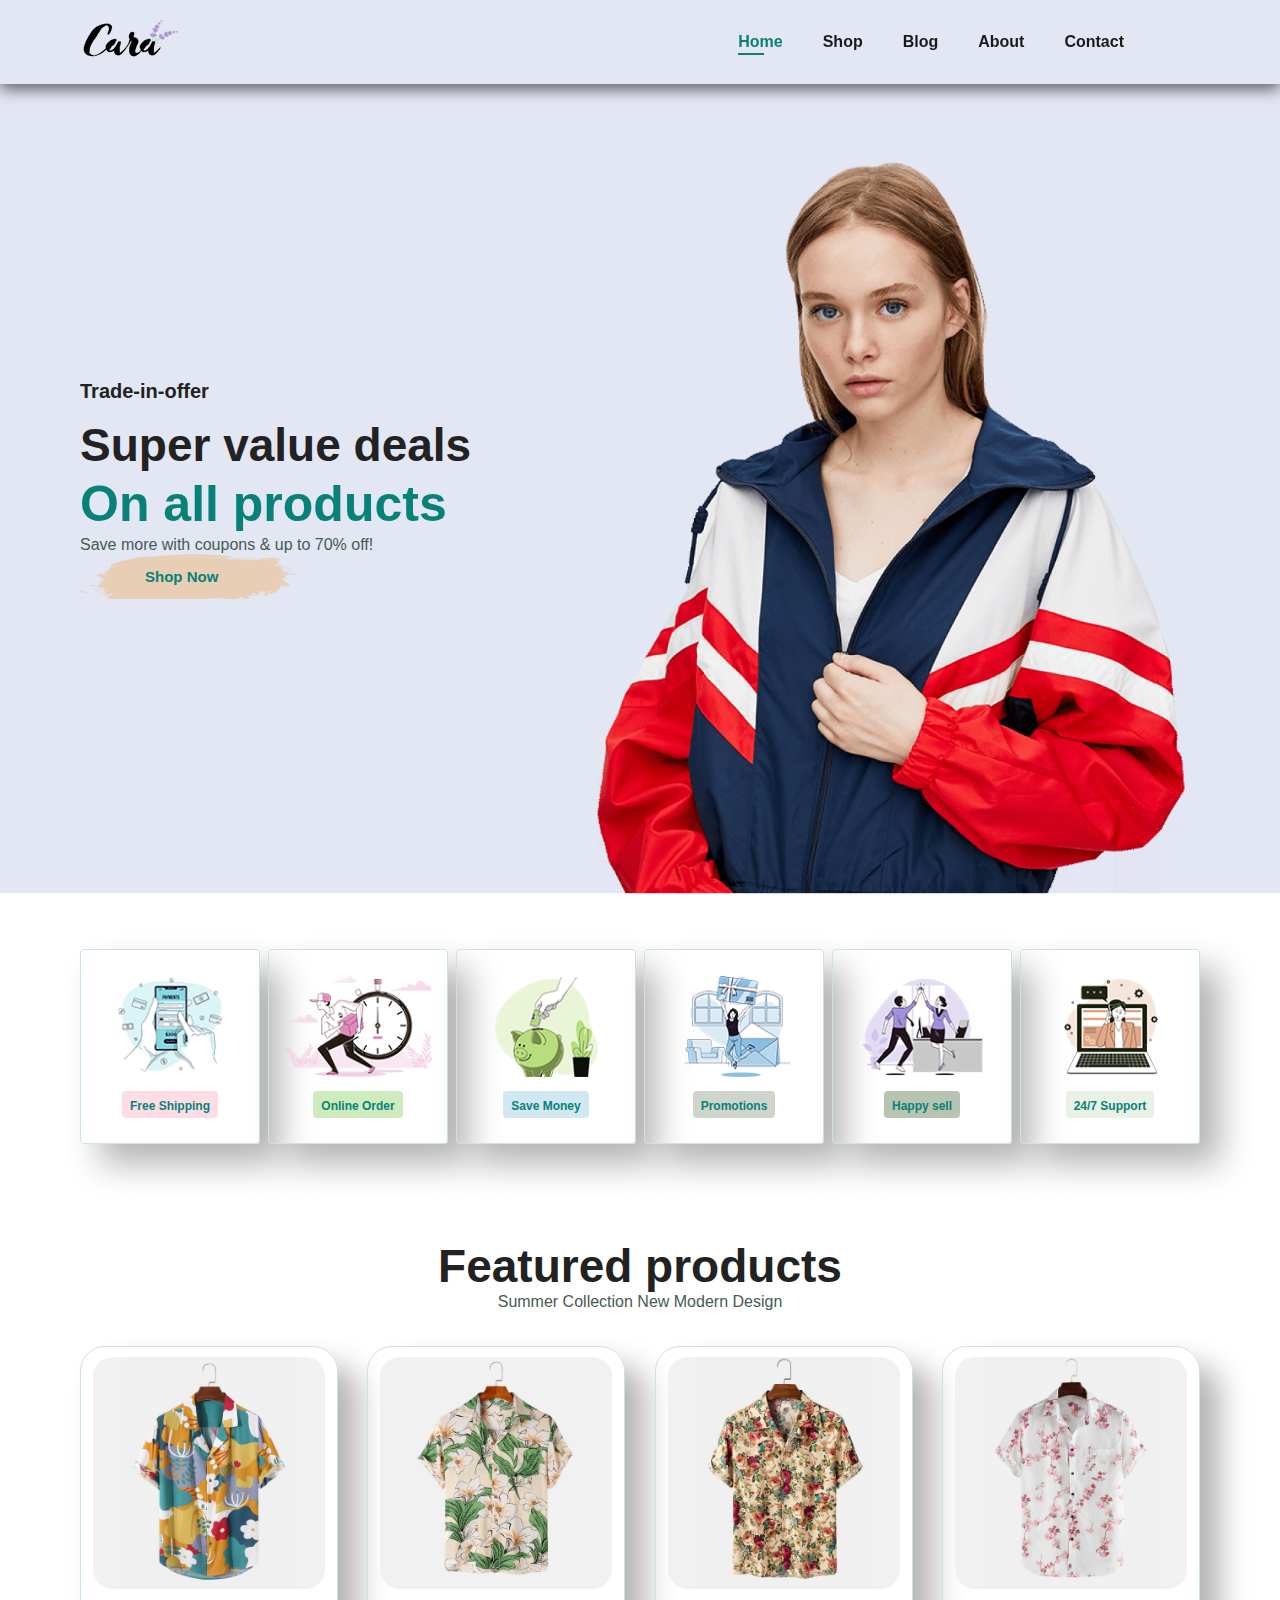
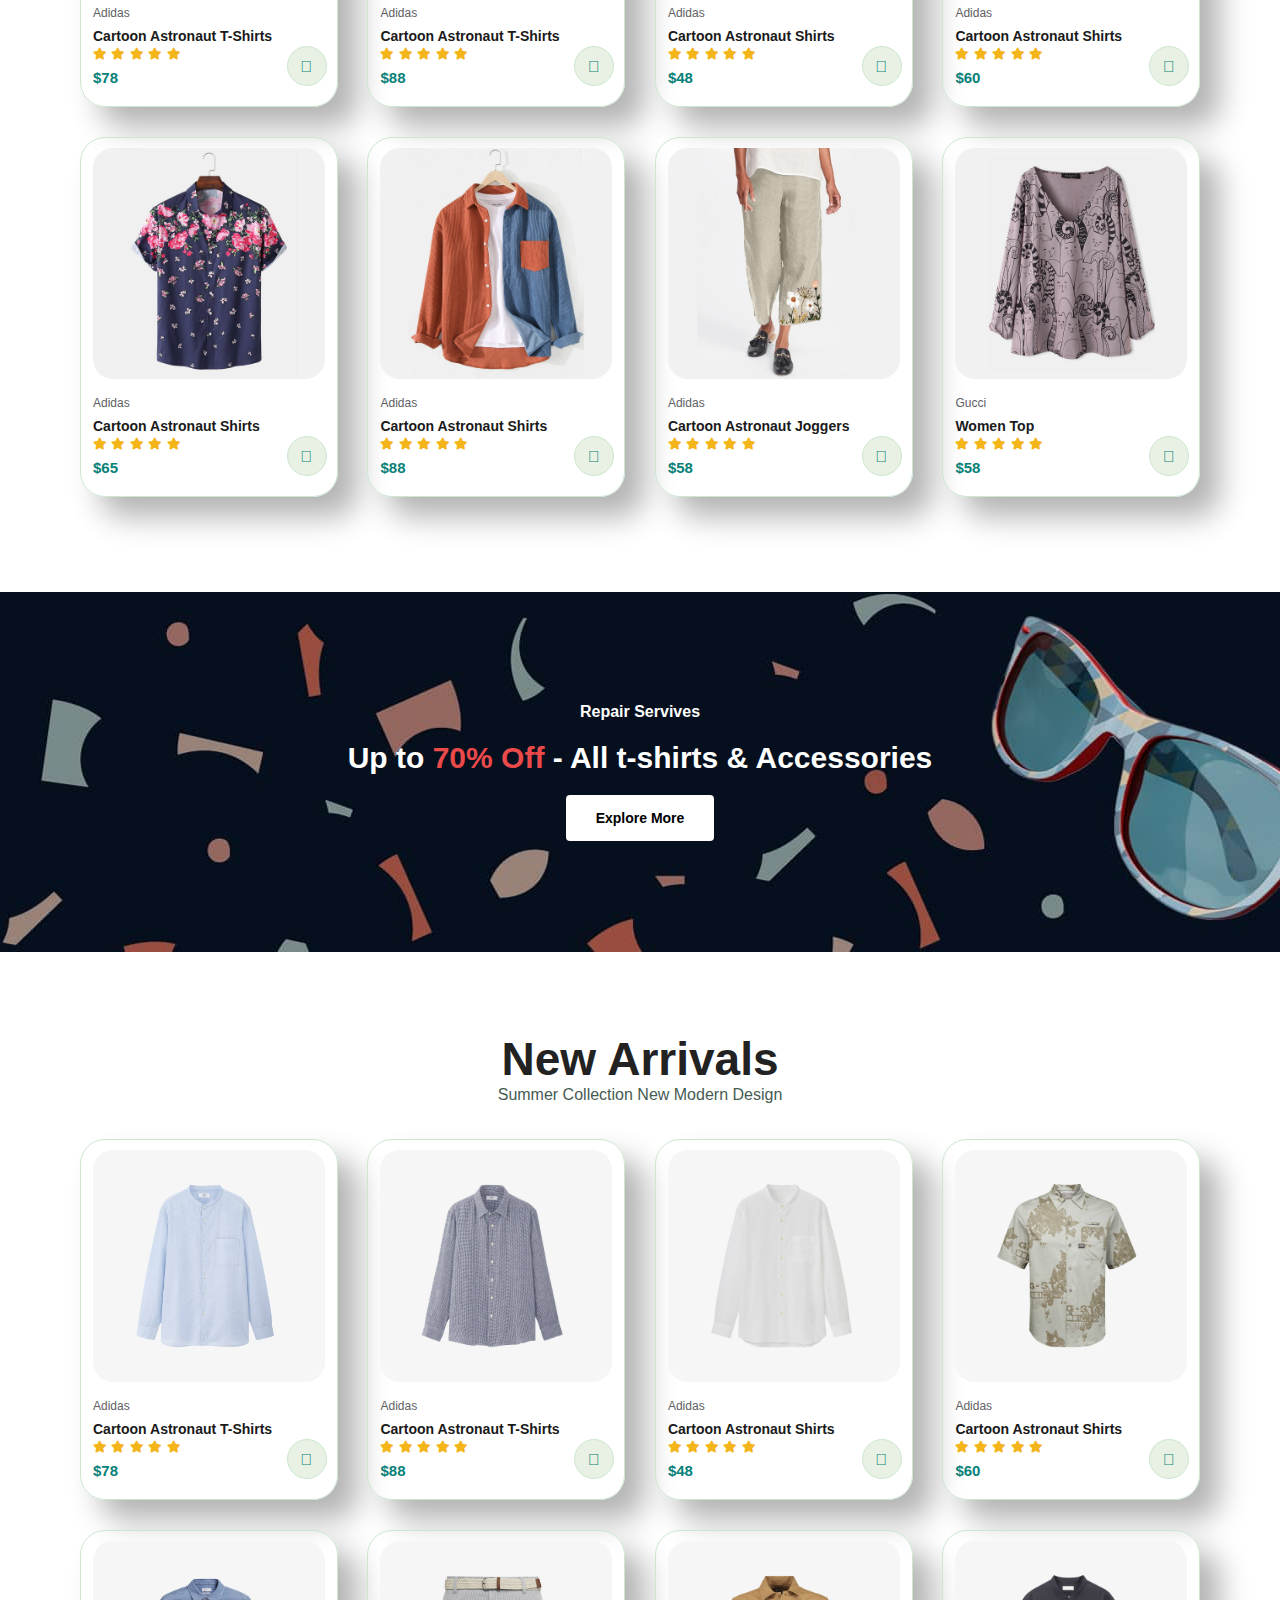
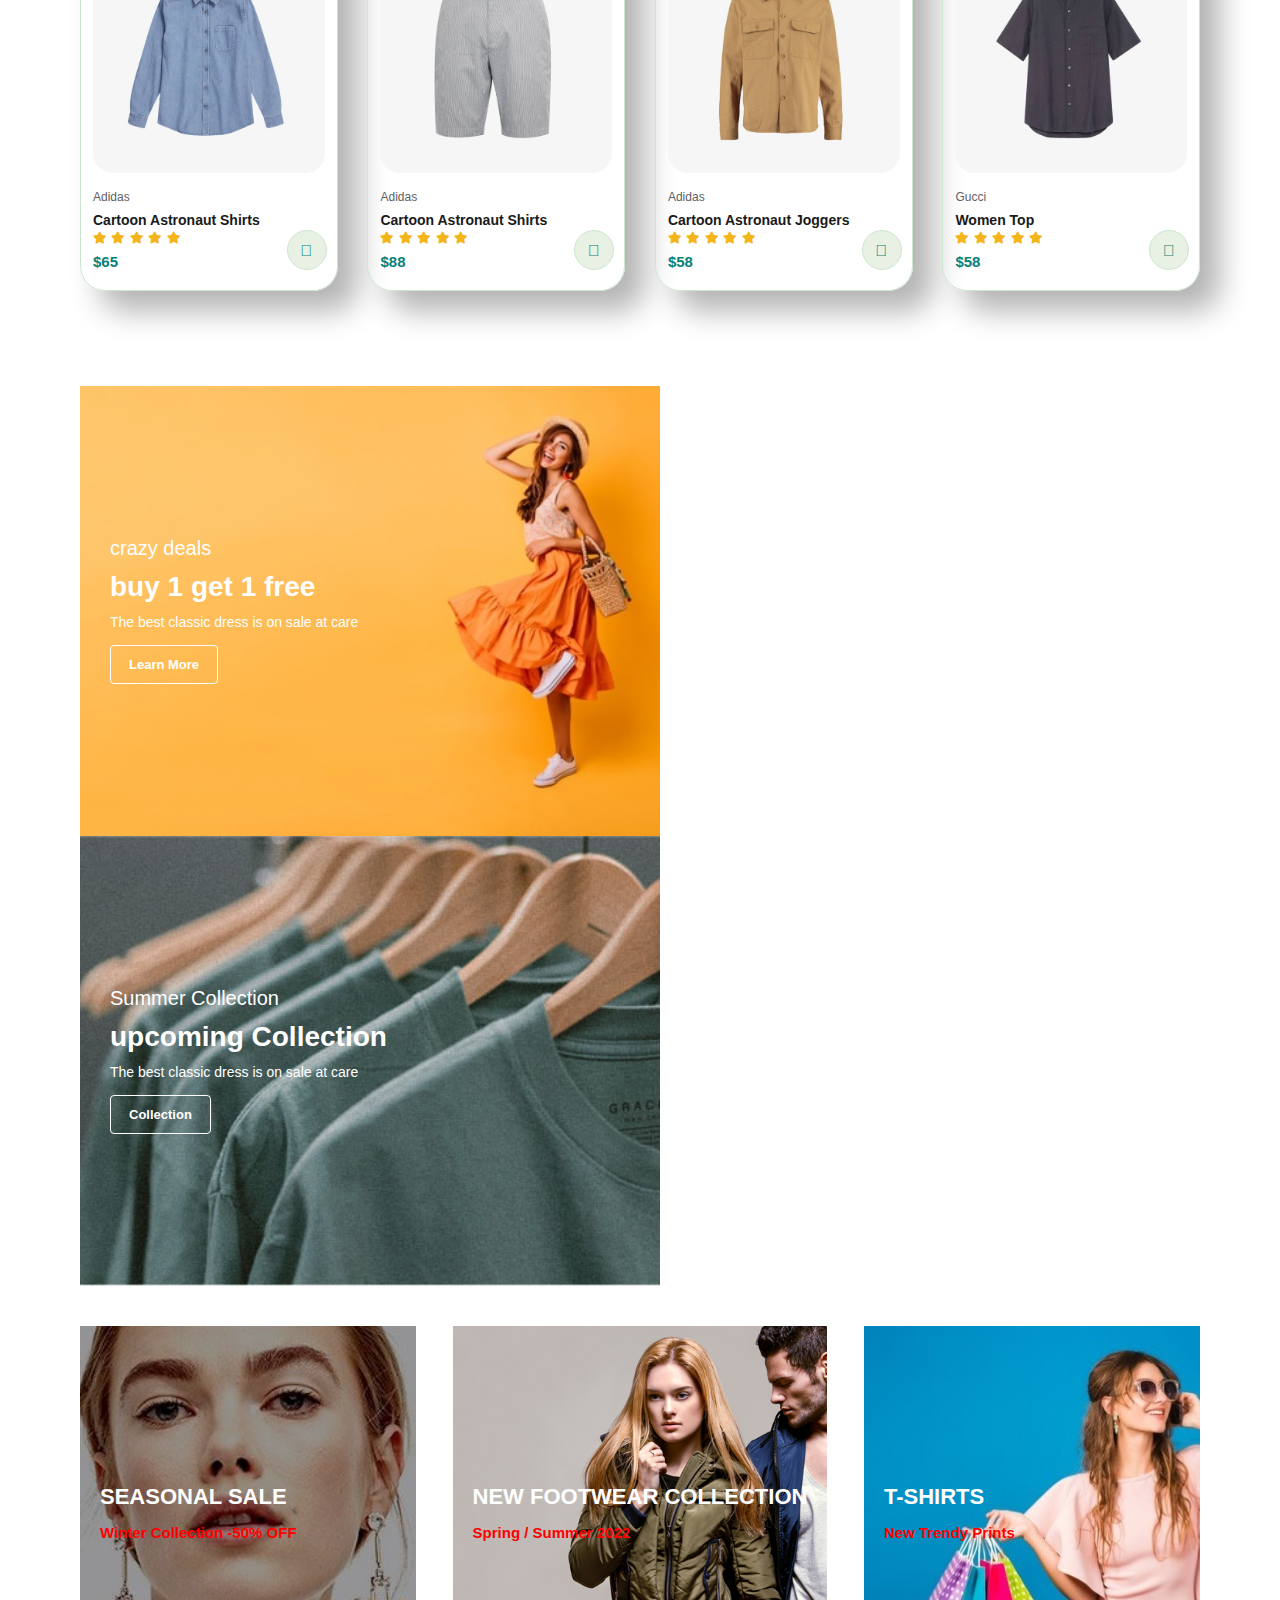
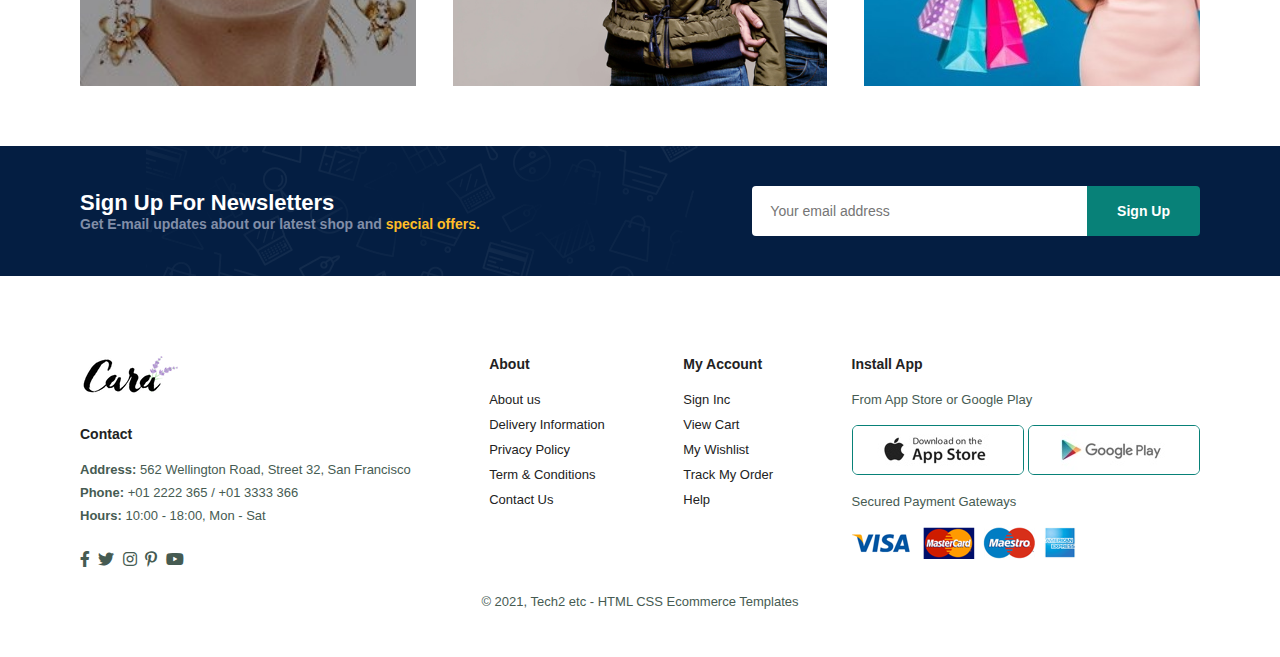
<file: index.html>
<!DOCTYPE html>
<html lang="en">
<head>
    <meta charset="UTF-8">
    <meta http-equiv="X-UA-Compatible" content="IE=edge">
    <meta name="viewport" content="width=device-width, initial-scale=1.0">
    <title>Ebay</title>
    <link rel="stylesheet" href="https://pro.fontawesome.com/releases/v5.10.0/css/all.css" />
    <link rel="stylesheet" href="style.css">
</head>
<body>
    <section id="header">
        <a href="#"><img src="images/logo.png" class="logo" alt=""></a>

    <div>
        <ul id="navbar">
            <li><a class="active" href="index.html">Home</a></li>
            <li><a href="shop.html">Shop</a></li>
            <li><a href="blog.html">Blog</a></li>
            <li><a href="about.html">About</a></li>
            <li><a href="contact.html">Contact</a></li>
            <li id="lg-bag"><a href="cart.html"><i class="far fa-shopping-bag"></i></a></li>
            <a href="#" id="close"><i class="far fa-times"></i></a>
        </ul>
    </div>
    <div id="mobile">
        <a href="cart.html"><i class="far fa-shopping-bag"></i></a>
        <i id="bar" class="fas fa-outdent"></i>
    </div>
    </section>
    <section id="hero">

        <h4>Trade-in-offer</h4>
        <h2>Super value deals</h2>
        <h1>On all products</h1>
        <p>
            Save more with coupons & up to 70% off!
        </p>
        <button>Shop Now</button>
    </section>
    <section id="feature" class="section-p1">
        <div class="fe-box">
            <img src="images/features/f1.png" alt="">
            <h6>Free Shipping</h6>

        </div>
        <div class="fe-box">
            <img src="images/features/f2.png" alt="">
            <h6>Online Order</h6>

        </div>
        <div class="fe-box">
            <img src="images/features/f3.png" alt="">
            <h6>Save Money</h6>

        </div>
        <div class="fe-box">
            <img src="images/features/f4.png" alt="">
            <h6>Promotions</h6>

        </div>
        <div class="fe-box">
            <img src="images/features/f5.png" alt="">
            <h6>Happy sell</h6>

        </div>
        <div class="fe-box">
            <img src="images/features/f6.png" alt="">
            <h6>24/7 Support</h6>

        </div>
    </section>
    <section id="product1" class="section-p1">
        <h2>Featured products</h2>
        <p>Summer Collection New Modern Design</p>
        <div class="pro-container">
            <div class="pro">
                <img src="images/products/f1.jpg" alt="">
                <div class="des">
                    <span>Adidas</span>
                    <h5>Cartoon Astronaut T-Shirts</h5>
                    <div class="star">
                        <i class="fas fa-star"></i>
                        <i class="fas fa-star"></i>
                        <i class="fas fa-star"></i>
                        <i class="fas fa-star"></i>
                        <i class="fas fa-star"></i>
                    </div>
                    <h4>$78</h4>
                </div>
                <a href="#"><i class="fal fa-shopping-cart cart"></i></a>
            </div>
            <div class="pro">
                <img src="images/products/f2.jpg" alt="">
                <div class="des">
                    <span>Adidas</span>
                    <h5>Cartoon Astronaut T-Shirts</h5>
                    <div class="star">
                        <i class="fas fa-star"></i>
                        <i class="fas fa-star"></i>
                        <i class="fas fa-star"></i>
                        <i class="fas fa-star"></i>
                        <i class="fas fa-star"></i>
                    </div>
                    <h4>$88</h4>
                </div>
                <a href="#"><i class="fal fa-shopping-cart cart"></i></a>
            </div>
            <div class="pro">
                <img src="images/products/f3.jpg" alt="">
                <div class="des">
                    <span>Adidas</span>
                    <h5>Cartoon Astronaut Shirts</h5>
                    <div class="star">
                        <i class="fas fa-star"></i>
                        <i class="fas fa-star"></i>
                        <i class="fas fa-star"></i>
                        <i class="fas fa-star"></i>
                        <i class="fas fa-star"></i>
                    </div>
                    <h4>$48</h4>
                </div>
                <a href="#"><i class="fal fa-shopping-cart cart"></i></a>
            </div>
            <div class="pro">
                <img src="images/products/f4.jpg" alt="">
                <div class="des">
                    <span>Adidas</span>
                    <h5>Cartoon Astronaut Shirts</h5>
                    <div class="star">
                        <i class="fas fa-star"></i>
                        <i class="fas fa-star"></i>
                        <i class="fas fa-star"></i>
                        <i class="fas fa-star"></i>
                        <i class="fas fa-star"></i>
                    </div>
                    <h4>$60</h4>
                </div>
                <a href="#"><i class="fal fa-shopping-cart cart"></i></a>
            </div>
            <div class="pro">
                <img src="images/products/f5.jpg" alt="">
                <div class="des">
                    <span>Adidas</span>
                    <h5>Cartoon Astronaut Shirts</h5>
                    <div class="star">
                        <i class="fas fa-star"></i>
                        <i class="fas fa-star"></i>
                        <i class="fas fa-star"></i>
                        <i class="fas fa-star"></i>
                        <i class="fas fa-star"></i>
                    </div>
                    <h4>$65</h4>
                </div>
                <a href="#"><i class="fal fa-shopping-cart cart"></i></a>
            </div>
            <div class="pro">
                <img src="images/products/f6.jpg" alt="">
                <div class="des">
                    <span>Adidas</span>
                    <h5>Cartoon Astronaut Shirts</h5>
                    <div class="star">
                        <i class="fas fa-star"></i>
                        <i class="fas fa-star"></i>
                        <i class="fas fa-star"></i>
                        <i class="fas fa-star"></i>
                        <i class="fas fa-star"></i>
                    </div>
                    <h4>$88</h4>
                </div>
                <a href="#"><i class="fal fa-shopping-cart cart"></i></a>
            </div>
            <div class="pro">
                <img src="images/products/f7.jpg" alt="">
                <div class="des">
                    <span>Adidas</span>
                    <h5>Cartoon Astronaut Joggers</h5>
                    <div class="star">
                        <i class="fas fa-star"></i>
                        <i class="fas fa-star"></i>
                        <i class="fas fa-star"></i>
                        <i class="fas fa-star"></i>
                        <i class="fas fa-star"></i>
                    </div>
                    <h4>$58</h4>
                </div>
                <a href="#"><i class="fal fa-shopping-cart cart"></i></a>
            </div>
            <div class="pro">
                <img src="images/products/f8.jpg" alt="">
                <div class="des">
                    <span>Gucci</span>
                    <h5>Women Top</h5>
                    <div class="star">
                        <i class="fas fa-star"></i>
                        <i class="fas fa-star"></i>
                        <i class="fas fa-star"></i>
                        <i class="fas fa-star"></i>
                        <i class="fas fa-star"></i>
                    </div>
                    <h4>$58</h4>
                </div>
                <a href="#"><i class="fal fa-shopping-cart cart"></i></a>
            </div>
             
        </div>

    </section>
    <section id="banner" class="section-m1">
        <h4>Repair Servives</h4>
        <h2>Up to <span>70% Off</span> - All t-shirts & Accessories</h2>
        <button class="normal">Explore More</button>
    </section>
    <section id="product1" class="section-p1">
        <h2>New Arrivals</h2>
        <p>Summer Collection New Modern Design</p>
        <div class="pro-container">
            <div class="pro">
                <img src="images/products/n1.jpg" alt="">
                <div class="des">
                    <span>Adidas</span>
                    <h5>Cartoon Astronaut T-Shirts</h5>
                    <div class="star">
                        <i class="fas fa-star"></i>
                        <i class="fas fa-star"></i>
                        <i class="fas fa-star"></i>
                        <i class="fas fa-star"></i>
                        <i class="fas fa-star"></i>
                    </div>
                    <h4>$78</h4>
                </div>
                <a href="#"><i class="fal fa-shopping-cart cart"></i></a>
            </div>
            <div class="pro">
                <img src="images/products/n2.jpg" alt="">
                <div class="des">
                    <span>Adidas</span>
                    <h5>Cartoon Astronaut T-Shirts</h5>
                    <div class="star">
                        <i class="fas fa-star"></i>
                        <i class="fas fa-star"></i>
                        <i class="fas fa-star"></i>
                        <i class="fas fa-star"></i>
                        <i class="fas fa-star"></i>
                    </div>
                    <h4>$88</h4>
                </div>
                <a href="#"><i class="fal fa-shopping-cart cart"></i></a>
            </div>
            <div class="pro">
                <img src="images/products/n3.jpg" alt="">
                <div class="des">
                    <span>Adidas</span>
                    <h5>Cartoon Astronaut Shirts</h5>
                    <div class="star">
                        <i class="fas fa-star"></i>
                        <i class="fas fa-star"></i>
                        <i class="fas fa-star"></i>
                        <i class="fas fa-star"></i>
                        <i class="fas fa-star"></i>
                    </div>
                    <h4>$48</h4>
                </div>
                <a href="#"><i class="fal fa-shopping-cart cart"></i></a>
            </div>
            <div class="pro">
                <img src="images/products/n4.jpg" alt="">
                <div class="des">
                    <span>Adidas</span>
                    <h5>Cartoon Astronaut Shirts</h5>
                    <div class="star">
                        <i class="fas fa-star"></i>
                        <i class="fas fa-star"></i>
                        <i class="fas fa-star"></i>
                        <i class="fas fa-star"></i>
                        <i class="fas fa-star"></i>
                    </div>
                    <h4>$60</h4>
                </div>
                <a href="#"><i class="fal fa-shopping-cart cart"></i></a>
            </div>
            <div class="pro">
                <img src="images/products/n5.jpg" alt="">
                <div class="des">
                    <span>Adidas</span>
                    <h5>Cartoon Astronaut Shirts</h5>
                    <div class="star">
                        <i class="fas fa-star"></i>
                        <i class="fas fa-star"></i>
                        <i class="fas fa-star"></i>
                        <i class="fas fa-star"></i>
                        <i class="fas fa-star"></i>
                    </div>
                    <h4>$65</h4>
                </div>
                <a href="#"><i class="fal fa-shopping-cart cart"></i></a>
            </div>
            <div class="pro">
                <img src="images/products/n6.jpg" alt="">
                <div class="des">
                    <span>Adidas</span>
                    <h5>Cartoon Astronaut Shirts</h5>
                    <div class="star">
                        <i class="fas fa-star"></i>
                        <i class="fas fa-star"></i>
                        <i class="fas fa-star"></i>
                        <i class="fas fa-star"></i>
                        <i class="fas fa-star"></i>
                    </div>
                    <h4>$88</h4>
                </div>
                <a href="#"><i class="fal fa-shopping-cart cart"></i></a>
            </div>
            <div class="pro">
                <img src="images/products/n7.jpg" alt="">
                <div class="des">
                    <span>Adidas</span>
                    <h5>Cartoon Astronaut Joggers</h5>
                    <div class="star">
                        <i class="fas fa-star"></i>
                        <i class="fas fa-star"></i>
                        <i class="fas fa-star"></i>
                        <i class="fas fa-star"></i>
                        <i class="fas fa-star"></i>
                    </div>
                    <h4>$58</h4>
                </div>
                <a href="#"><i class="fal fa-shopping-cart cart"></i></a>
            </div>
            <div class="pro">
                <img src="images/products/n8.jpg" alt="">
                <div class="des">
                    <span>Gucci</span>
                    <h5>Women Top</h5>
                    <div class="star">
                        <i class="fas fa-star"></i>
                        <i class="fas fa-star"></i>
                        <i class="fas fa-star"></i>
                        <i class="fas fa-star"></i>
                        <i class="fas fa-star"></i>
                    </div>
                    <h4>$58</h4>
                </div>
                <a href="#"><i class="fal fa-shopping-cart cart"></i></a>
            </div>
             
        </div>

    </section>
    <section id="sm-banner" class="section-p1">
        <div class="banner-box">
            <h4>crazy deals</h4>
            <h2>buy 1 get 1 free</h2>
            <span>The best classic dress is on sale at care</span>
            <button class="white">Learn More</button>
        </div>
        <div class="banner-box banner-box2">
            <h4>Summer Collection</h4>
            <h2>upcoming Collection</h2>
            <span>The best classic dress is on sale at care</span>
            <button class="white">Collection</button>
        </div>
    </section>
    <section id="banner3">
        <div class="banner-box">

            <h2>SEASONAL SALE</h2>
            <h3>Winter Collection -50% OFF</h3>
        </div>
        <div class="banner-box banner-box2">

            <h2>NEW FOOTWEAR COLLECTION</h2>
            <h3>Spring / Summer 2022</h3>
        </div>
        <div class="banner-box banner-box3">

            <h2>T-SHIRTS</h2>
            <h3>New Trendy Prints</h3>
        </div>
    </section>
    <section id="newsletter" class="section-p1 section-m1">
        <div class="newstext">
            <h4>Sign Up For Newsletters</h4>
            <p> Get E-mail updates about our latest shop and <span>special offers.</span></p>
        </div>
        <div class="form">
            <input type="text" placeholder="Your email address ">
            <button class="normal">Sign Up</button>
        </div>
    </section>
    <footer class="section-p1">
        <div class="col">
            <img class="logo" src="images/logo.png" alt="">
            <h4>Contact</h4>
            <p><strong>Address: </strong> 562 Wellington Road, Street 32, San Francisco</p>
            <p><strong>Phone:</strong> +01 2222 365 / +01 3333 366</p>
            <p><strong>Hours:</strong> 10:00 - 18:00, Mon - Sat </p>
        <div class="follow">
            <div class="icon">
                <i class="fab fa-facebook-f"></i>
                <i class="fab fa-twitter"></i>
                <i class="fab fa-instagram"></i>
                <i class="fab fa-pinterest-p"></i>
                <i class="fab fa-youtube"></i>
            </div>
        </div>

        </div>
        <div class="col">
            <h4>About</h4>
            <a href="#">About us</a>
            <a href="#">Delivery Information</a>
            <a href="#">Privacy Policy</a>
            <a href="#">Term & Conditions</a>
            <a href="#">Contact Us</a>
        </div>
        <div class="col">
            <h4>My Account</h4>
            <a href="#">Sign Inc</a>
            <a href="#">View Cart</a>
            <a href="#">My Wishlist</a>
            <a href="#">Track My Order</a>
            <a href="#">Help</a>
        </div>
        <div class="col install">
            <h4>Install App</h4>
            <p>From App Store or Google Play</p>
            <div class="row">
                <img src="images/pay/app.jpg" alt="">
                <img src="images/pay/play.jpg" alt="">
            </div>
            <P>Secured Payment Gateways</P>
            <img src="images/pay/pay.png" alt="">
        </div>
        <div class="copyright">
            <p>&copy; 2021, Tech2 etc - HTML CSS Ecommerce Templates</p>
        </div>

    </footer>



    <script src="script.js"></script>
</body>
</html>
</file>
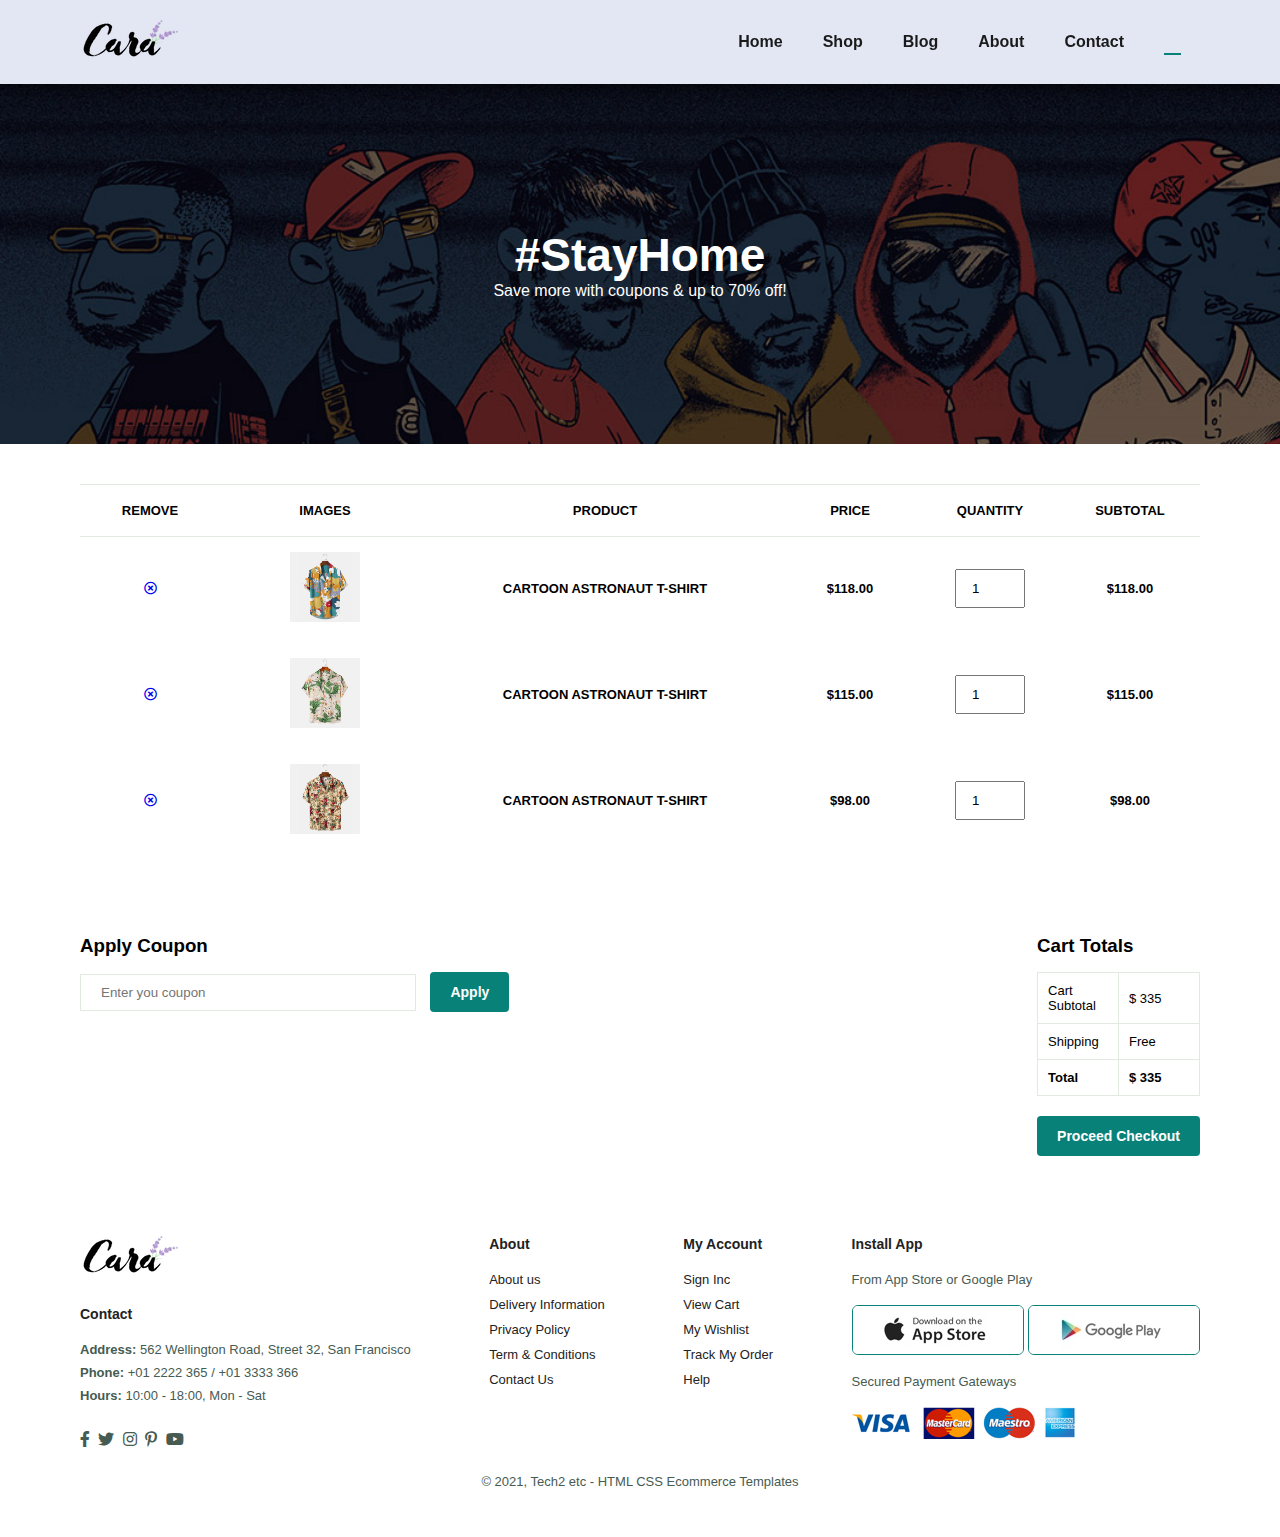
<file: cart.html>
<!DOCTYPE html>
<html lang="en">
<head>
    <meta charset="UTF-8">
    <meta http-equiv="X-UA-Compatible" content="IE=edge">
    <meta name="viewport" content="width=device-width, initial-scale=1.0">
    <title>Ebay</title>
    <link rel="stylesheet" href="https://pro.fontawesome.com/releases/v5.10.0/css/all.css" />
    <link rel="stylesheet" href="style.css">
</head>
<body>
    <section id="header">
        <a href="#"><img src="images/logo.png" class="logo" alt=""></a>

    <div>
        <ul id="navbar">
            <li><a  href="index.html">Home</a></li>
            <li><a  href="shop.html">Shop</a></li>
            <li><a href="blog.html">Blog</a></li>
            <li><a href="about.html">About</a></li>
            <li><a href="contact.html">Contact</a></li>
            <li id="lg-bag"><a class="active" href="cart.html"><i class="far fa-shopping-bag"></i></a></li>
            <a href="#" id="close"><i class="far fa-times"></i></a>
        </ul>
    </div>
    <div id="mobile">
        <a href="cart.html"><i class="far fa-shopping-bag"></i></a>
        <i id="bar" class="fas fa-outdent"></i>
    </div>
    </section>
    <section id="page-header">

       
        <h2>#StayHome</h2>
        <p>
            Save more with coupons & up to 70% off!
        </p>
        
    </section>
    <section id="cart" class="section-p1">
        <table width="100%">
            <thead>
                <tr>
                    <td>Remove</td>
                    <td>Images</td>
                    <td>Product</td>
                    <td>Price</td>
                    <td>Quantity</td>
                    <td>Subtotal</td>
                </tr>
            </thead>
            <tbody>
                <tr>
                    <td><a href="#"><i class="far fa-times-circle"></i></a></td>
                    <td><img src="images/products/f1.jpg" alt=""></td>
                    <td>Cartoon Astronaut T-Shirt</td>
                    <td>$118.00</td>
                    <td><input type="number" value="1"></td>
                    <td>$118.00</td>

                </tr>
                <tr>
                    <td><a href="#"><i class="far fa-times-circle"></i></a></td>
                    <td><img src="images/products/f2.jpg" alt=""></td>
                    <td>Cartoon Astronaut T-Shirt</td>
                    <td>$115.00</td>
                    <td><input type="number" value="1"></td>
                    <td>$115.00</td>

                </tr>
                <tr>
                    <td><a href="#"><i class="far fa-times-circle"></i></a></td>
                    <td><img src="images/products/f3.jpg" alt=""></td>
                    <td>Cartoon Astronaut T-Shirt</td>
                    <td>$98.00</td>
                    <td><input type="number" value="1"></td>
                    <td>$98.00</td>

                </tr>
            </tbody>
        </table>
    </section>
    <section id="cart-add" class="section-p1">
        <div id="coupon">
            <h3>Apply Coupon</h3>
            <div>
                <input type="text" placeholder="Enter you coupon">
                <button class="normal">Apply</button>
            </div>
        </div>
        <div id="subtotal">
            <h3>Cart Totals</h3>
            <table>
                <tr>
                    <td>Cart Subtotal</td>
                    <td>$ 335</td>
                </tr>
                <tr>
                    <td>Shipping</td>
                    <td>Free</td>
                </tr>
                <tr>
                    <td><strong>Total</strong></td>
                    <td><strong>$ 335</strong></td>
                </tr>
            </table>
            <button class="normal">Proceed Checkout</button>
        
        </div>
        

    </section>
    
    <footer class="section-p1">
        <div class="col">
            <img class="logo" src="images/logo.png" alt="">
            <h4>Contact</h4>
            <p><strong>Address: </strong> 562 Wellington Road, Street 32, San Francisco</p>
            <p><strong>Phone:</strong> +01 2222 365 / +01 3333 366</p>
            <p><strong>Hours:</strong> 10:00 - 18:00, Mon - Sat </p>
        <div class="follow">
            <div class="icon">
                <i class="fab fa-facebook-f"></i>
                <i class="fab fa-twitter"></i>
                <i class="fab fa-instagram"></i>
                <i class="fab fa-pinterest-p"></i>
                <i class="fab fa-youtube"></i>
            </div>
        </div>

        </div>
        <div class="col">
            <h4>About</h4>
            <a href="#">About us</a>
            <a href="#">Delivery Information</a>
            <a href="#">Privacy Policy</a>
            <a href="#">Term & Conditions</a>
            <a href="#">Contact Us</a>
        </div>
        <div class="col">
            <h4>My Account</h4>
            <a href="#">Sign Inc</a>
            <a href="#">View Cart</a>
            <a href="#">My Wishlist</a>
            <a href="#">Track My Order</a>
            <a href="#">Help</a>
        </div>
        <div class="col install">
            <h4>Install App</h4>
            <p>From App Store or Google Play</p>
            <div class="row">
                <img src="images/pay/app.jpg" alt="">
                <img src="images/pay/play.jpg" alt="">
            </div>
            <P>Secured Payment Gateways</P>
            <img src="images/pay/pay.png" alt="">
        </div>
        <div class="copyright">
            <p>&copy; 2021, Tech2 etc - HTML CSS Ecommerce Templates</p>
        </div>

    </footer>



    <script src="script.js"></script>
</body>
</html>
</file>
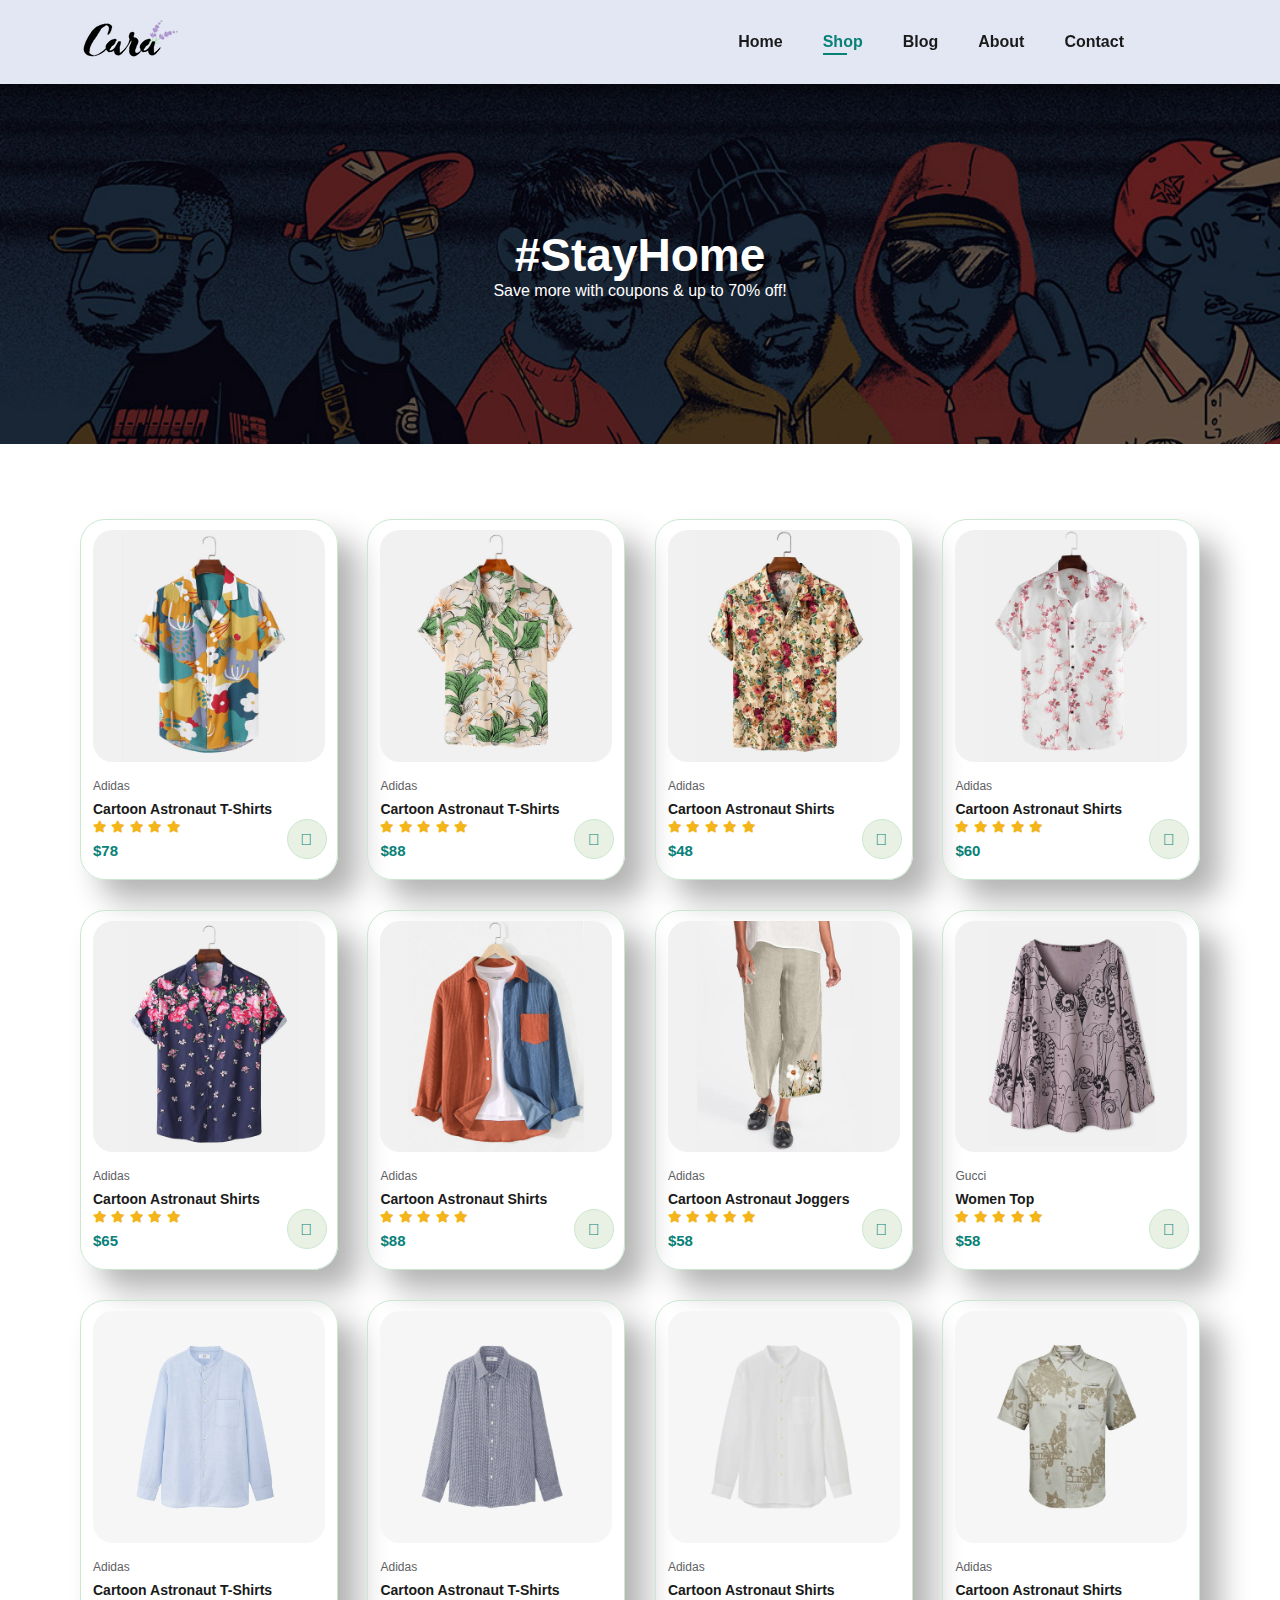
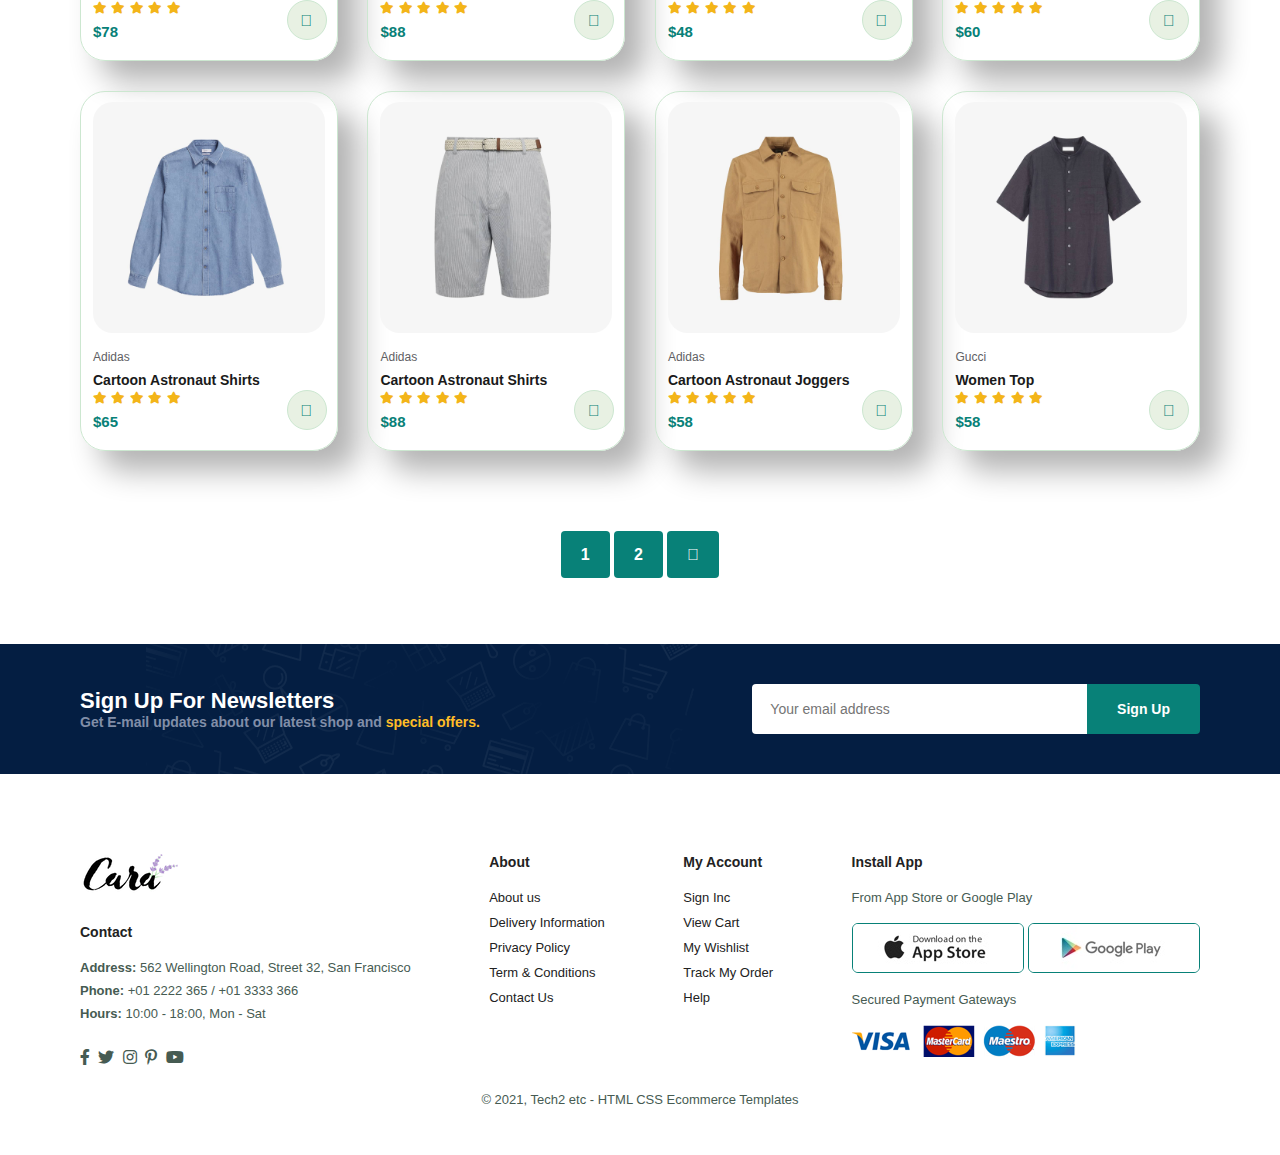
<file: shop.html>
<!DOCTYPE html>
<html lang="en">
<head>
    <meta charset="UTF-8">
    <meta http-equiv="X-UA-Compatible" content="IE=edge">
    <meta name="viewport" content="width=device-width, initial-scale=1.0">
    <title>Ebay</title>
    <link rel="stylesheet" href="https://pro.fontawesome.com/releases/v5.10.0/css/all.css" />
    <link rel="stylesheet" href="style.css">
</head>
<body>
    <section id="header">
        <a href="#"><img src="images/logo.png" class="logo" alt=""></a>

    <div>
        <ul id="navbar">
            <li><a  href="index.html">Home</a></li>
            <li><a class="active" href="shop.html">Shop</a></li>
            <li><a href="blog.html">Blog</a></li>
            <li><a href="about.html">About</a></li>
            <li><a href="contact.html">Contact</a></li>
            <li id="lg-bag"><a href="cart.html"><i class="far fa-shopping-bag"></i></a></li>
            <a href="#" id="close"><i class="far fa-times"></i></a>
        </ul>
    </div>
    <div id="mobile">
        <a href="cart.html"><i class="far fa-shopping-bag"></i></a>
        <i id="bar" class="fas fa-outdent"></i>
    </div>
    </section>
    <section id="page-header">

       
        <h2>#StayHome</h2>
        <p>
            Save more with coupons & up to 70% off!
        </p>
        
    </section>
    <section id="product1" class="section-p1">
       
        <div class="pro-container">
            <div class="pro" onclick="window.location.href='sproduct.html';">
                <img src="images/products/f1.jpg" alt="">
                <div class="des">
                    <span>Adidas</span>
                    <h5>Cartoon Astronaut T-Shirts</h5>
                    <div class="star">
                        <i class="fas fa-star"></i>
                        <i class="fas fa-star"></i>
                        <i class="fas fa-star"></i>
                        <i class="fas fa-star"></i>
                        <i class="fas fa-star"></i>
                    </div>
                    <h4>$78</h4>
                </div>
                <a href="#"><i class="fal fa-shopping-cart cart"></i></a>
            </div>
            <div class="pro">
                <img src="images/products/f2.jpg" alt="">
                <div class="des">
                    <span>Adidas</span>
                    <h5>Cartoon Astronaut T-Shirts</h5>
                    <div class="star">
                        <i class="fas fa-star"></i>
                        <i class="fas fa-star"></i>
                        <i class="fas fa-star"></i>
                        <i class="fas fa-star"></i>
                        <i class="fas fa-star"></i>
                    </div>
                    <h4>$88</h4>
                </div>
                <a href="#"><i class="fal fa-shopping-cart cart"></i></a>
            </div>
            <div class="pro">
                <img src="images/products/f3.jpg" alt="">
                <div class="des">
                    <span>Adidas</span>
                    <h5>Cartoon Astronaut Shirts</h5>
                    <div class="star">
                        <i class="fas fa-star"></i>
                        <i class="fas fa-star"></i>
                        <i class="fas fa-star"></i>
                        <i class="fas fa-star"></i>
                        <i class="fas fa-star"></i>
                    </div>
                    <h4>$48</h4>
                </div>
                <a href="#"><i class="fal fa-shopping-cart cart"></i></a>
            </div>
            <div class="pro">
                <img src="images/products/f4.jpg" alt="">
                <div class="des">
                    <span>Adidas</span>
                    <h5>Cartoon Astronaut Shirts</h5>
                    <div class="star">
                        <i class="fas fa-star"></i>
                        <i class="fas fa-star"></i>
                        <i class="fas fa-star"></i>
                        <i class="fas fa-star"></i>
                        <i class="fas fa-star"></i>
                    </div>
                    <h4>$60</h4>
                </div>
                <a href="#"><i class="fal fa-shopping-cart cart"></i></a>
            </div>
            <div class="pro">
                <img src="images/products/f5.jpg" alt="">
                <div class="des">
                    <span>Adidas</span>
                    <h5>Cartoon Astronaut Shirts</h5>
                    <div class="star">
                        <i class="fas fa-star"></i>
                        <i class="fas fa-star"></i>
                        <i class="fas fa-star"></i>
                        <i class="fas fa-star"></i>
                        <i class="fas fa-star"></i>
                    </div>
                    <h4>$65</h4>
                </div>
                <a href="#"><i class="fal fa-shopping-cart cart"></i></a>
            </div>
            <div class="pro">
                <img src="images/products/f6.jpg" alt="">
                <div class="des">
                    <span>Adidas</span>
                    <h5>Cartoon Astronaut Shirts</h5>
                    <div class="star">
                        <i class="fas fa-star"></i>
                        <i class="fas fa-star"></i>
                        <i class="fas fa-star"></i>
                        <i class="fas fa-star"></i>
                        <i class="fas fa-star"></i>
                    </div>
                    <h4>$88</h4>
                </div>
                <a href="#"><i class="fal fa-shopping-cart cart"></i></a>
            </div>
            <div class="pro">
                <img src="images/products/f7.jpg" alt="">
                <div class="des">
                    <span>Adidas</span>
                    <h5>Cartoon Astronaut Joggers</h5>
                    <div class="star">
                        <i class="fas fa-star"></i>
                        <i class="fas fa-star"></i>
                        <i class="fas fa-star"></i>
                        <i class="fas fa-star"></i>
                        <i class="fas fa-star"></i>
                    </div>
                    <h4>$58</h4>
                </div>
                <a href="#"><i class="fal fa-shopping-cart cart"></i></a>
            </div>
            <div class="pro">
                <img src="images/products/f8.jpg" alt="">
                <div class="des">
                    <span>Gucci</span>
                    <h5>Women Top</h5>
                    <div class="star">
                        <i class="fas fa-star"></i>
                        <i class="fas fa-star"></i>
                        <i class="fas fa-star"></i>
                        <i class="fas fa-star"></i>
                        <i class="fas fa-star"></i>
                    </div>
                    <h4>$58</h4>
                </div>
                <a href="#"><i class="fal fa-shopping-cart cart"></i></a>
            </div>
            <div class="pro">
                <img src="images/products/n1.jpg" alt="">
                <div class="des">
                    <span>Adidas</span>
                    <h5>Cartoon Astronaut T-Shirts</h5>
                    <div class="star">
                        <i class="fas fa-star"></i>
                        <i class="fas fa-star"></i>
                        <i class="fas fa-star"></i>
                        <i class="fas fa-star"></i>
                        <i class="fas fa-star"></i>
                    </div>
                    <h4>$78</h4>
                </div>
                <a href="#"><i class="fal fa-shopping-cart cart"></i></a>
            </div>
            <div class="pro">
                <img src="images/products/n2.jpg" alt="">
                <div class="des">
                    <span>Adidas</span>
                    <h5>Cartoon Astronaut T-Shirts</h5>
                    <div class="star">
                        <i class="fas fa-star"></i>
                        <i class="fas fa-star"></i>
                        <i class="fas fa-star"></i>
                        <i class="fas fa-star"></i>
                        <i class="fas fa-star"></i>
                    </div>
                    <h4>$88</h4>
                </div>
                <a href="#"><i class="fal fa-shopping-cart cart"></i></a>
            </div>
            <div class="pro">
                <img src="images/products/n3.jpg" alt="">
                <div class="des">
                    <span>Adidas</span>
                    <h5>Cartoon Astronaut Shirts</h5>
                    <div class="star">
                        <i class="fas fa-star"></i>
                        <i class="fas fa-star"></i>
                        <i class="fas fa-star"></i>
                        <i class="fas fa-star"></i>
                        <i class="fas fa-star"></i>
                    </div>
                    <h4>$48</h4>
                </div>
                <a href="#"><i class="fal fa-shopping-cart cart"></i></a>
            </div>
            <div class="pro">
                <img src="images/products/n4.jpg" alt="">
                <div class="des">
                    <span>Adidas</span>
                    <h5>Cartoon Astronaut Shirts</h5>
                    <div class="star">
                        <i class="fas fa-star"></i>
                        <i class="fas fa-star"></i>
                        <i class="fas fa-star"></i>
                        <i class="fas fa-star"></i>
                        <i class="fas fa-star"></i>
                    </div>
                    <h4>$60</h4>
                </div>
                <a href="#"><i class="fal fa-shopping-cart cart"></i></a>
            </div>
            <div class="pro">
                <img src="images/products/n5.jpg" alt="">
                <div class="des">
                    <span>Adidas</span>
                    <h5>Cartoon Astronaut Shirts</h5>
                    <div class="star">
                        <i class="fas fa-star"></i>
                        <i class="fas fa-star"></i>
                        <i class="fas fa-star"></i>
                        <i class="fas fa-star"></i>
                        <i class="fas fa-star"></i>
                    </div>
                    <h4>$65</h4>
                </div>
                <a href="#"><i class="fal fa-shopping-cart cart"></i></a>
            </div>
            <div class="pro">
                <img src="images/products/n6.jpg" alt="">
                <div class="des">
                    <span>Adidas</span>
                    <h5>Cartoon Astronaut Shirts</h5>
                    <div class="star">
                        <i class="fas fa-star"></i>
                        <i class="fas fa-star"></i>
                        <i class="fas fa-star"></i>
                        <i class="fas fa-star"></i>
                        <i class="fas fa-star"></i>
                    </div>
                    <h4>$88</h4>
                </div>
                <a href="#"><i class="fal fa-shopping-cart cart"></i></a>
            </div>
            <div class="pro">
                <img src="images/products/n7.jpg" alt="">
                <div class="des">
                    <span>Adidas</span>
                    <h5>Cartoon Astronaut Joggers</h5>
                    <div class="star">
                        <i class="fas fa-star"></i>
                        <i class="fas fa-star"></i>
                        <i class="fas fa-star"></i>
                        <i class="fas fa-star"></i>
                        <i class="fas fa-star"></i>
                    </div>
                    <h4>$58</h4>
                </div>
                <a href="#"><i class="fal fa-shopping-cart cart"></i></a>
            </div>
            <div class="pro">
                <img src="images/products/n8.jpg" alt="">
                <div class="des">
                    <span>Gucci</span>
                    <h5>Women Top</h5>
                    <div class="star">
                        <i class="fas fa-star"></i>
                        <i class="fas fa-star"></i>
                        <i class="fas fa-star"></i>
                        <i class="fas fa-star"></i>
                        <i class="fas fa-star"></i>
                    </div>
                    <h4>$58</h4>
                </div>
                <a href="#"><i class="fal fa-shopping-cart cart"></i></a>
            </div>
             
        </div>

    </section>
    <section id="pagination" class="section-p1">
        <a href="#">1</a>
        <a href="#">2</a>
        <a href="#"><i class="fal fa-long-arrow-alt-right"></i> </a>
    </section>
       <section id="newsletter" class="section-p1 section-m1">
        <div class="newstext">
            <h4>Sign Up For Newsletters</h4>
            <p> Get E-mail updates about our latest shop and <span>special offers.</span></p>
        </div>
        <div class="form">
            <input type="text" placeholder="Your email address ">
            <button class="normal">Sign Up</button>
        </div>
    </section>
    <footer class="section-p1">
        <div class="col">
            <img class="logo" src="images/logo.png" alt="">
            <h4>Contact</h4>
            <p><strong>Address: </strong> 562 Wellington Road, Street 32, San Francisco</p>
            <p><strong>Phone:</strong> +01 2222 365 / +01 3333 366</p>
            <p><strong>Hours:</strong> 10:00 - 18:00, Mon - Sat </p>
        <div class="follow">
            <div class="icon">
                <i class="fab fa-facebook-f"></i>
                <i class="fab fa-twitter"></i>
                <i class="fab fa-instagram"></i>
                <i class="fab fa-pinterest-p"></i>
                <i class="fab fa-youtube"></i>
            </div>
        </div>

        </div>
        <div class="col">
            <h4>About</h4>
            <a href="#">About us</a>
            <a href="#">Delivery Information</a>
            <a href="#">Privacy Policy</a>
            <a href="#">Term & Conditions</a>
            <a href="#">Contact Us</a>
        </div>
        <div class="col">
            <h4>My Account</h4>
            <a href="#">Sign Inc</a>
            <a href="#">View Cart</a>
            <a href="#">My Wishlist</a>
            <a href="#">Track My Order</a>
            <a href="#">Help</a>
        </div>
        <div class="col install">
            <h4>Install App</h4>
            <p>From App Store or Google Play</p>
            <div class="row">
                <img src="images/pay/app.jpg" alt="">
                <img src="images/pay/play.jpg" alt="">
            </div>
            <P>Secured Payment Gateways</P>
            <img src="images/pay/pay.png" alt="">
        </div>
        <div class="copyright">
            <p>&copy; 2021, Tech2 etc - HTML CSS Ecommerce Templates</p>
        </div>

    </footer>



    <script src="script.js"></script>
</body>
</html>
</file>
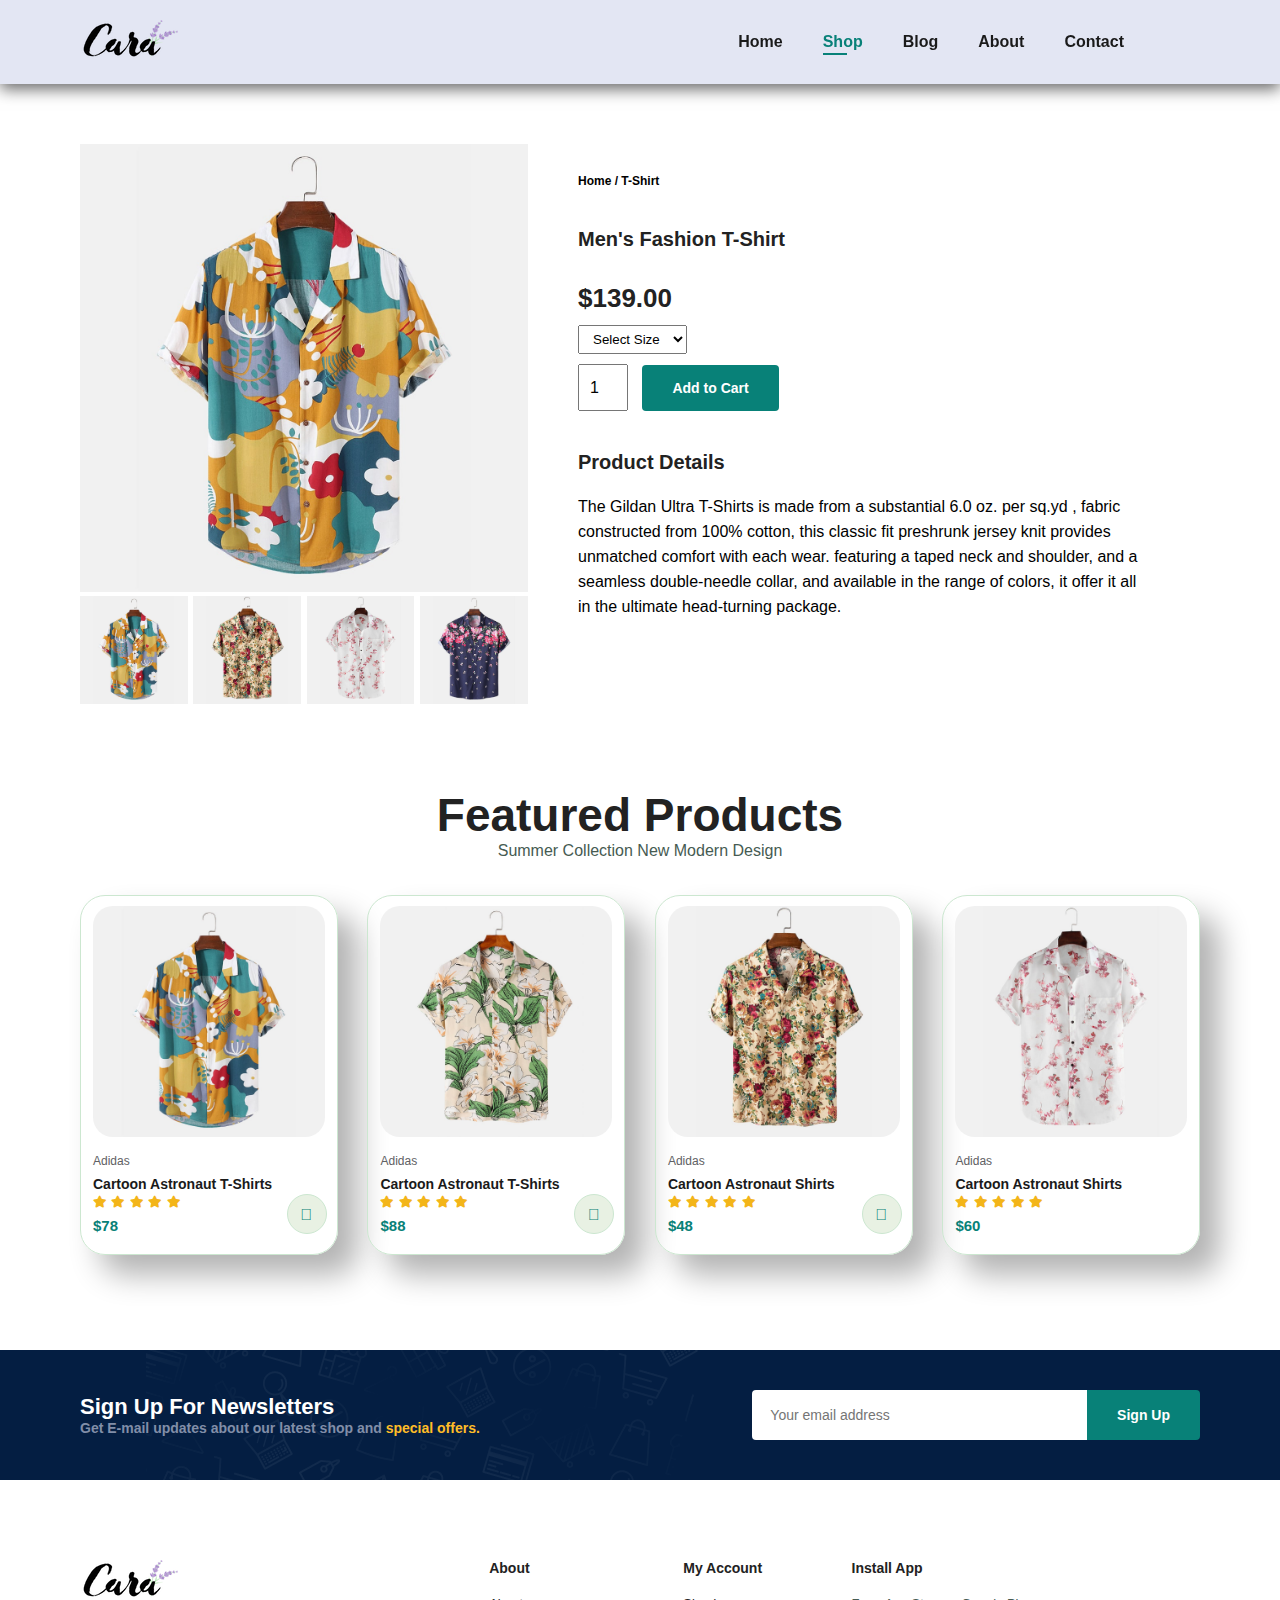
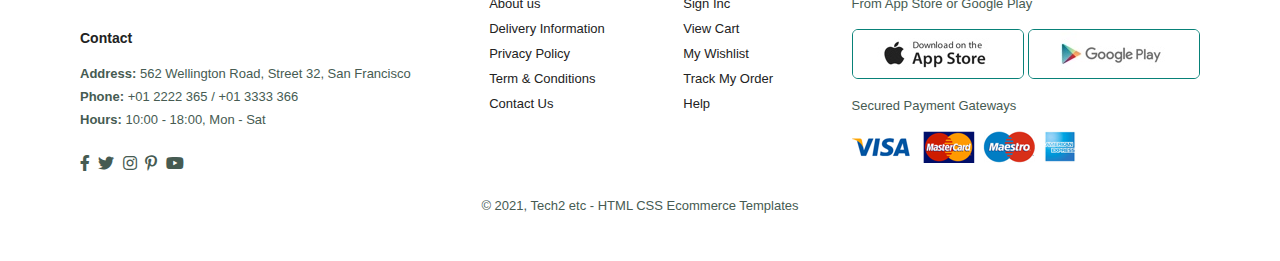
<file: sproduct.html>
<!DOCTYPE html>
<html lang="en">
<head>
    <meta charset="UTF-8">
    <meta http-equiv="X-UA-Compatible" content="IE=edge">
    <meta name="viewport" content="width=device-width, initial-scale=1.0">
    <title>Ebay</title>
    <link rel="stylesheet" href="https://pro.fontawesome.com/releases/v5.10.0/css/all.css" />
    <link rel="stylesheet" href="style.css">
</head>
<body>
    <section id="header">
        <a href="#"><img src="images/logo.png" class="logo" alt=""></a>

    <div>
        <ul id="navbar">
            <li><a  href="index.html">Home</a></li>
            <li><a class="active" href="shop.html">Shop</a></li>
            <li><a href="blog.html">Blog</a></li>
            <li><a href="about.html">About</a></li>
            <li><a href="contact.html">Contact</a></li>
            <li id="lg-bag"><a href="cart.html"><i class="far fa-shopping-bag"></i></a></li>
            <a href="#" id="close"><i class="far fa-times"></i></a>
        </ul>
    </div>
    <div id="mobile">
        <a href="cart.html"><i class="far fa-shopping-bag"></i></a>
        <i id="bar" class="fas fa-outdent"></i>
    </div>
    </section>
    <section id="prodetails" class="section-p1">
        <div class="single-pro-image">
            <img src="images/products/f1.jpg" width="100%" id="MainImg" alt="">

        <div class="small-img-group">
            <div class="small-img-col">
                <img src="images/products/f1.jpg" width="100%" class="small-img" alt="">
            </div>
            <div class="small-img-col">
                <img src="images/products/f3.jpg" width="100%" class="small-img" alt="">
            </div>
            <div class="small-img-col">
                <img src="images/products/f4.jpg" width="100%" class="small-img" alt="">
            </div>
            <div class="small-img-col">
                <img src="images/products/f5.jpg" width="100%" class="small-img" alt="">
            </div>
        </div>

        </div>
        <div class="single-pro-details">
            <h6>Home / T-Shirt</h6>
            <h4>Men's Fashion T-Shirt</h4>
            <h2>$139.00</h2>
            <select>
                <option>Select Size</option>
                <option>Small</option>
                <option>Medium</option>
                <option>Large</option>
                <option>XL</option>
                <option>XXL</option>
                
            </select>
            <input type="number" value="1">
            <button class="normal">Add to Cart</button>
            <h4>Product Details</h4>
            <span>The Gildan Ultra T-Shirts is made from a substantial 6.0 oz. per sq.yd , fabric constructed from 100% cotton, this classic fit preshrunk jersey knit provides unmatched comfort with each wear. featuring a taped neck and shoulder, and a seamless double-needle collar, and available in the range of colors, it offer it all in the ultimate head-turning package.</span>
        </div>
    </section>
    <section id="product1" class="section-p1">
        <h2>Featured Products</h2>
        <p>Summer Collection New Modern Design</p>
        <div class="pro-container">
            <div class="pro">
                <img src="images/products/f1.jpg" alt="">
                <div class="des">
                    <span>Adidas</span>
                    <h5>Cartoon Astronaut T-Shirts</h5>
                    <div class="star">
                        <i class="fas fa-star"></i>
                        <i class="fas fa-star"></i>
                        <i class="fas fa-star"></i>
                        <i class="fas fa-star"></i>
                        <i class="fas fa-star"></i>
                    </div>
                    <h4>$78</h4>
                </div>
                <a href="#"><i class="fal fa-shopping-cart cart"></i></a>
            </div>
            <div class="pro">
                <img src="images/products/f2.jpg" alt="">
                <div class="des">
                    <span>Adidas</span>
                    <h5>Cartoon Astronaut T-Shirts</h5>
                    <div class="star">
                        <i class="fas fa-star"></i>
                        <i class="fas fa-star"></i>
                        <i class="fas fa-star"></i>
                        <i class="fas fa-star"></i>
                        <i class="fas fa-star"></i>
                    </div>
                    <h4>$88</h4>
                </div>
                <a href="#"><i class="fal fa-shopping-cart cart"></i></a>
            </div>
            <div class="pro">
                <img src="images/products/f3.jpg" alt="">
                <div class="des">
                    <span>Adidas</span>
                    <h5>Cartoon Astronaut Shirts</h5>
                    <div class="star">
                        <i class="fas fa-star"></i>
                        <i class="fas fa-star"></i>
                        <i class="fas fa-star"></i>
                        <i class="fas fa-star"></i>
                        <i class="fas fa-star"></i>
                    </div>
                    <h4>$48</h4>
                </div>
                <a href="#"><i class="fal fa-shopping-cart cart"></i></a>
            </div>
            <div class="pro">
                <img src="images/products/f4.jpg" alt="">
                <div class="des">
                    <span>Adidas</span>
                    <h5>Cartoon Astronaut Shirts</h5>
                    <div class="star">
                        <i class="fas fa-star"></i>
                        <i class="fas fa-star"></i>
                        <i class="fas fa-star"></i>
                        <i class="fas fa-star"></i>
                        <i class="fas fa-star"></i>
                    </div>
                    <h4>$60</h4>
                </div>
               
             
        </div>

    </section>
       <section id="newsletter" class="section-p1 section-m1">
        <div class="newstext">
            <h4>Sign Up For Newsletters</h4>
            <p> Get E-mail updates about our latest shop and <span>special offers.</span></p>
        </div>
        <div class="form">
            <input type="text" placeholder="Your email address ">
            <button class="normal">Sign Up</button>
        </div>
    </section>
    <footer class="section-p1">
        <div class="col">
            <img class="logo" src="images/logo.png" alt="">
            <h4>Contact</h4>
            <p><strong>Address: </strong> 562 Wellington Road, Street 32, San Francisco</p>
            <p><strong>Phone:</strong> +01 2222 365 / +01 3333 366</p>
            <p><strong>Hours:</strong> 10:00 - 18:00, Mon - Sat </p>
        <div class="follow">
            <div class="icon">
                <i class="fab fa-facebook-f"></i>
                <i class="fab fa-twitter"></i>
                <i class="fab fa-instagram"></i>
                <i class="fab fa-pinterest-p"></i>
                <i class="fab fa-youtube"></i>
            </div>
        </div>

        </div>
        <div class="col">
            <h4>About</h4>
            <a href="#">About us</a>
            <a href="#">Delivery Information</a>
            <a href="#">Privacy Policy</a>
            <a href="#">Term & Conditions</a>
            <a href="#">Contact Us</a>
        </div>
        <div class="col">
            <h4>My Account</h4>
            <a href="#">Sign Inc</a>
            <a href="#">View Cart</a>
            <a href="#">My Wishlist</a>
            <a href="#">Track My Order</a>
            <a href="#">Help</a>
        </div>
        <div class="col install">
            <h4>Install App</h4>
            <p>From App Store or Google Play</p>
            <div class="row">
                <img src="images/pay/app.jpg" alt="">
                <img src="images/pay/play.jpg" alt="">
            </div>
            <P>Secured Payment Gateways</P>
            <img src="images/pay/pay.png" alt="">
        </div>
        <div class="copyright">
            <p>&copy; 2021, Tech2 etc - HTML CSS Ecommerce Templates</p>
        </div>

    </footer>
    <script>
        var MainImg=document.getElementById("MainImg");
        var smallimg = document.getElementsByClassName("small-img");

        smallimg[0].onclick = function(){
            MainImg.src =smallimg[0].src;
        }
        smallimg[1].onclick = function(){
            MainImg.src =smallimg[1].src;
        }
        smallimg[2].onclick = function(){
            MainImg.src =smallimg[2].src;
        }
        smallimg[3].onclick = function(){
            MainImg.src =smallimg[3].src;
        }
    </script>


    <script src="script.js"></script>
</body>
</html>
</file>
<file: style.css>
@import url('https://fonts.googleapis.com/css2?family=Poppins:wght@200;300;400;500;600;700;800;900&family=Roboto:ital,wght@0,100;0,300;0,700;1,100;1,500;1,900&display=swap');

*{
    margin:0;
    padding: 0;
    box-sizing: border-box;
    font-family: 'Spartan', sans-serif;
}

h1{
    font-size: 50px;
    line-height: 64px;
    color:#222;
}
h2{
    font-size: 46px;
    line-height: 54px;
    color:#222;
}

h4{
    font-size: 20px;
    color:#222;
}

h6{
    font-weight: 700;
    font-size: 12px;
}

p{
    font-size: 16px;
    color: #465b52;
    margin: 15px 2 20px 0;
}
.section-p1{
    padding: 40px 80px ;
}
.section-m1{
    margin: 40px 0;
}

button.normal{
    font-size: 14px;
    font-weight: 600;
    padding: 15px 30px;
    color: #000;
    background-color: #fff;
    border-radius: 4px;
    cursor: pointer;
    border: none;
    outline: none;
    transition: 0.2s ;
}
button.white{
    font-size: 13px;
    font-weight: 600;
    padding: 11px 18px;
    color: #fff;
    background-color: transparent;
    border-radius: 4px;
    cursor: pointer;
    border: 1px solid #fff;
    outline: none;
    transition: 0.2s ;
}

body{
    width: 100%;
}

/*header start */

#header{
    display: flex;
    align-items: center;
    justify-content: space-between;
    padding: 20px 80px;
    background-color:#E3E6F3;
    box-shadow: 0 5px 15px rgba(0,0,0,0.6);
    z-index: 999;
    position: sticky;
    top: 0;
    left: 0;
}

#navbar{
    display: flex;
    align-items: center;
    justify-content: center;
}

#navbar li{
    list-style: none;
    padding:0 20px ;
    position: relative;
}
#navbar li a{
    text-decoration: none;
    font-size: 16px;
    font-weight: 600;
    color: #1a1a1a;
    transition: 0.3s ease;

}
#navbar li a:hover,
#navbar li a.active {
    color: #088178;
}
#navbar li a.active::after,
#navbar li a:hover::after{
    content: "";
    width: 30%;
    height: 2px;
    background: #088178;
    position: absolute;
    bottom: -4px;
    left: 20px;
}
#mobile {
    display: none;
    align-items: center;
}
#close{
    display: none;
}

/*home page start */

#hero{
    background-image: url("images/hero4.png");
    height:90vh;
    width: 100%;
    background-size: cover;
    background-position: top 25% right 0;
    padding: 0 80px;
    display: flex;
    flex-direction: column;
    align-items: flex-start;
    justify-content: center;
}
#hero h4{
    padding-bottom: 15px;
}
#hero h1{
    color: #088178;
}
#hero button{
    background-image: url("images/button.png");
    background-color: transparent;
    color: #088178;
    border: 0;
    padding: 14px 80px 14px 65px;
    background-repeat: no-repeat;
    cursor: pointer;
    font-weight: 700;
    font-size: 15px;
}

/*feature start here */
#feature{
    display: flex;
    align-items: center;
    justify-content: space-between;
    flex-wrap: wrap;
}

#feature .fe-box{
    width: 180px;
    text-align: center;
    padding: 25px 15px;
    box-shadow: 20px 20px 34px rgba(0,0,0,0.3);
    border: 1px solid #cce7d0;
    border-radius: 4px;
    margin: 15px 0;

}
#feature .fe-box:hover{
    box-shadow: 10px 10px 54px rgba(70,62,221,0.1);
}

#feature .fe-box img{
    width: 100%;
    margin-bottom: 10px;
}

#feature .fe-box h6{
    display: inline-block;
    padding: 9px 8px 6px 8px;
    line-height: 1;
    border-radius: 4px;
    color: #088178;
    background-color: #fddde4;
}
#feature .fe-box:nth-child(2) h6{
    background-color: #cdebbc;
}
#feature .fe-box:nth-child(3) h6{
    background-color: #d1e8f2;
}
#feature .fe-box:nth-child(4) h6{
    background-color: #cfd5cc;
}
#feature .fe-box:nth-child(5) h6{
    background-color: #b8c4b2;
}
#feature .fe-box:nth-child(6) h6{
    background-color: #e8f1e3;
}

/*product start here*/

#product1 {
    text-align: center;
}

#product1 .pro-container {
    display: flex;
    justify-content: space-between;
    padding-top: 20px;
    flex-wrap: wrap;
}

#product1 .pro{
    width: 23%;
    min-width: 250px;
    padding: 10px 12px;
    border: 1px solid #cce7d0;
    border-radius: 25px;
    cursor: pointer;
    box-shadow: 20px 20px 30px rgba(0,0,0,0.3);
    margin: 15px 0;
    transition: 0.2s ease;
    position: relative;

}
#product1 .pro:hover{
    box-shadow: 20px 20px 30px rgba(0,0,0,0.6);
}

#product1 .pro img {
    width: 100%;
    border-radius: 20px;

}
#product1 .pro .des{
    text-align: start;
    padding: 10px 0;
}
#product1 .pro .des span{
    color: #606063;
    font-size: 12px;
}
#product1 .pro .des h5{
    padding-top: 7px;
    color:#1a1a1a;
    font-size: 14px;

}

#product1 .pro .des i{
    font-size: 12px;
    color:rgb(243,181,25);

}
#product1 .pro .des h4{
    padding-top: 7px;
    font-size: 15px;
    font-weight: 700;
    color: #088178;

}
#product1 .pro .cart{
    width: 40px;
    height: 40px;
    line-height: 40px;
    border-radius: 50px;
    background-color: #e8f1e3;
    font-weight: 500;
    color: #088178;
    border:1px solid #cce7d0 ;
    position: absolute;
    bottom: 20px;
    right: 10px;
}


#banner {
    display: flex;
    flex-direction: column;
    justify-content: center;
    align-items: center;
    text-align: center;
    background-image: url(images/banner/b2.jpg);
    width: 100%;
    height: 40vh;
    background-size: cover;
    background-position: center;

}

#banner h4{
    color: #fff;
    font-size: 16px;
}

#banner h2{
    color:#fff;
    font-size: 30px;
    padding: 10px 0;
}
#banner h2 span{
    color:rgb(235, 74, 74)
}
#banner button:hover{
    background-color: #088178;
    color: #fff;
}

#sm-banner {
    display: flex;
    justify-content: space-between;
    flex-wrap: wrap;
}


#sm-banner .banner-box {

    display: flex;
    flex-direction: column;
    justify-content: center;
    align-items: flex-start;
    background-image: url(images/banner/b17.jpg);
    min-width:580px;
    height: 50vh;
    background-size: cover;
    background-position: center;
    padding: 30px;

}
#sm-banner .banner-box2{
    background-image: url(images/banner/b10.jpg);
}
#sm-banner  h4 {

    color: #fff;
    font-size: 20px;
    font-weight: 300;
}

#sm-banner  h2 {

    color: #fff;
    font-size: 28px;
    font-weight: 800;
}
#sm-banner span {
    color:#fff;
    font-size: 14px;
    font-weight: 500;
    padding-bottom: 15px;
}

#sm-banner .banner-box:hover button{
    background: #088178;
    border:1px solid #088178;
}
#banner3 {
    display: flex;
    justify-content: space-between;
    flex-wrap: wrap;
    padding: 0 80px;
}

#banner3 .banner-box {
    display: flex;
    flex-direction: column;
    justify-content: center;
    align-items: flex-start;
    background-image: url(images/banner/b7.jpg);
    min-width:30%;
    height: 40vh;
    background-size: cover;
    background-position: center;
    padding: 20px;
    margin-bottom: 20px;
}
#banner3 .banner-box2{
    background-image: url(images/banner/b4.jpg);
}
#banner3 .banner-box3{
    background-image: url(images/banner/b18.jpg);
}
#banner3  h2 {
    color: #fff;
    font-size: 22px;
    font-weight: 900;
}
#banner3 h3 {
    color: red;
    font-weight: 800;
    font-size: 15px;

}

#newsletter {
    display: flex;
    justify-content: space-between;
    flex-wrap: wrap;
    align-items: center;
    background-image: url(images/banner/b14.png);
    background-repeat: no-repeat;
    background-position: 20% 30%;
    background-color: #041e42;

}
#newsletter h4{
    font-size: 22px;
    font-weight: 700;
    color:#fff;
}
#newsletter p{
    font-size: 14px;
    font-weight: 600;
    color: #818ea8;

}
#newsletter p span{
    
    color: #ffbd27;
    
}
#newsletter .form{
    display: flex;
    width: 40%;
}

#newsletter input{
    height: 3.125rem;
    padding: 0 1.24em;
    font-size: 14px;
    width: 100%;
    border: 1px solid transparent;
    border-radius: 4px;
    outline: none;
    border-top-right-radius: 0;
    border-bottom-right-radius: 0;

}
#newsletter button{
    background-color: #088178;
    color:#fff;
    white-space: nowrap;
    border-top-left-radius: 0;
    border-bottom-left-radius: 0;
}

footer{
    display: flex;
    flex-wrap: wrap;
    justify-content: space-between;
}
footer .col{
    display: flex;
    flex-direction: column;
    align-items: flex-start;
    margin-bottom: 20px;

}
footer .logo{
    margin-bottom: 30px;
}
footer h4{
    font-size: 14px;
    padding-bottom: 20px;
}
footer p{
    font-size: 13px;
    margin: 0 0 8px 0;
}

footer a{
    font-size: 13px;
    text-decoration: none;
    color:#222;
    margin-bottom:10px;
}
footer .follow {
    margin-top: 20px;
}
footer .follow i{
    color: #465b52;
    padding-right: 4px;
    cursor: pointer;
}

footer .install .row img{
    border: 1px solid #088178;
    border-radius: 6px;
}
footer .install img{
    margin: 10px 0 15px 0;
}

footer .follow i:hover,footer a:hover {
    color: #088178;
}

footer .copyright {
    width: 100%;
    text-align: center;
}
/*shop page*/
#page-header{
    background-image: url(images/banner/b1.jpg);
    width: 100%;
    height: 40vh;
    background-size: cover;
    display: flex;
    justify-content: center;
    text-align: center;
    flex-direction: column;
    padding: 14px;
}
#page-header h2,
#page-header p{
    color: #fff;
}

#pagination {
    text-align: center;
}
#pagination a{
    text-decoration: none;
    background-color: #088178;
    padding: 15px 20px;
    border-radius: 4px;
    color: #fff;
    font-weight: 600;
}
#pagination a i{
    font-size: 16px;
    font-weight: 600;
}

@media (max-width:799px) {
    .section-p1{
        padding: 40px 40px;
    }
    #navbar {
        display: flex;
        flex-direction: column;
        align-items: flex-start;
        justify-content: flex-start;
        position: fixed;
        top: 0;
        right: -300px;
        height: 100vh;
        width: 300px;
        background-color: #E3E6F3;
        box-shadow: 0 40px 60px rgba(0,0,0,0.3);
        padding: 80px 0 0 10px;
        transition: 0.3s;
    }
    #navbar.active{
        right: 0px;
    }
    #navbar li{
        margin-bottom: 25px;
    }
    #mobile {
        display: flex;
        align-items: center;
    }
    #mobile i{
        color: #1a1a1a;
        font-size: 24px;
        padding-left: 20px;
    }
    #close{
        display: initial;
        position: absolute;
        top: 30px;
        left:30px;
        color: #222;
        font-size: 24px;
        
    }
    #lg-bag{
        display: none;
    }
    #hero {
        height: 70vh;
        padding: 0 80px;
        background-position: top 30% right 30%;
    }
    #feature {
        justify-content: center;
    }
    #feature .fe-box{
        margin: 15px 15px;
    }
    #product1 .pro-container{
        justify-content: center;
    }
    #product1 .pro{
        margin: 15px;
    }
    #banner {
        height: 20vh;
    }
    #sm-banner .banner-box{
        min-width: 100%;
        height: 30vh;
    }
    #banner3 {
        padding: 0 40px;
    }
    #banner3 .banner-box{
        width: 28%;
    }
    #newsletter .form{
        width: 70%;
    }
}

#prodetails{
    display: flex;
    margin-top: 20px;
}



#prodetails .single-pro-image{
    width: 40%;
    margin-right: 50px;
}
.small-img-group{
    display: flex;
    justify-content: space-between;
}
.small-img-col{
    flex-basis: 24%;
    cursor: pointer;
}

#prodetails .single-pro-details{
    width: 50%;
    padding-top: 30px;

}
#prodetails .single-pro-details h4{
    padding: 40px 0 20px 0px;
}
#prodetails .single-pro-details h2{
    font-size: 26px;
}
#prodetails .single-pro-details select{
    display: block;
    padding: 5px 10px;
    margin-bottom: 10px;
}
#prodetails .single-pro-details input{
    width: 50px;
    height: 47px;
    padding-left: 10px;
    font-size: 16px;
    margin-right: 10px;
}
#prodetails .single-pro-details input:focus{
    outline: none;
}
#prodetails .single-pro-details button{
    background: #088178;
    color: #fff;
}
#prodetails .single-pro-details span{
    line-height: 25px;
}




#cart table{
    width: 100%;
    border-collapse: collapse;
    table-layout: fixed;
    white-space: nowrap;
}
#cart table img{
    width: 70px;
}
#cart table td:nth-child(1){
    width: 100px;
    text-align: center;
}
#cart table td:nth-child(2){
    width: 150px;
    text-align: center;
}
#cart table td:nth-child(3){
    width: 250px;
    text-align: center;
}
#cart table td:nth-child(4),
#cart table td:nth-child(5),
#cart table td:nth-child(6){
    width: 100px;
    text-align: center;
}
#cart table td:nth-child(5) input{
    width: 70px;
    padding: 10px 5px 10px 15px;
}
#cart table thead{
    border: 1px solid #e2e9e1;
    border-left: none;
    border-right: none;
}
#cart table td{
    font-weight: 700;
    text-transform: uppercase;
    font-size: 13px;
    padding: 18px 0;

}
#cart table tbody tr td{
    padding-top: 15px;
}
#cart table tbody  td{
    font-size: 13px;
}



#cart-add {
    display: flex;
    flex-wrap: wrap;
    justify-content: space-between;
}
#coupon {
    width: 50%;
    margin-bottom: 30px;
}
#coupon h3,
#subtotal h3
{
    padding-bottom: 15px;

}
#coupon input{
    padding: 10px 20px;
    outline: none;
    width: 60%;
    margin-right: 10px;
    border: 1px solid #e2e9e1;
}
#coupon button,
#subtotal button{
    background-color: #088178;
    color: #fff;
    padding: 12px 20px;
}
#subtota  {
    width: 50px;
    margin-bottom: 30px;
    border: 1px solid #e8f1e1;
    padding: 30px;
}
#subtotal table{
    border-collapse: collapse;
    width: 100%;
    margin-bottom: 20px;
}
#subtotal table td{
    width: 50%;
    border:1px solid #e2e9e1;
    padding: 10px;
    font-size: 13px;
}
</file>
